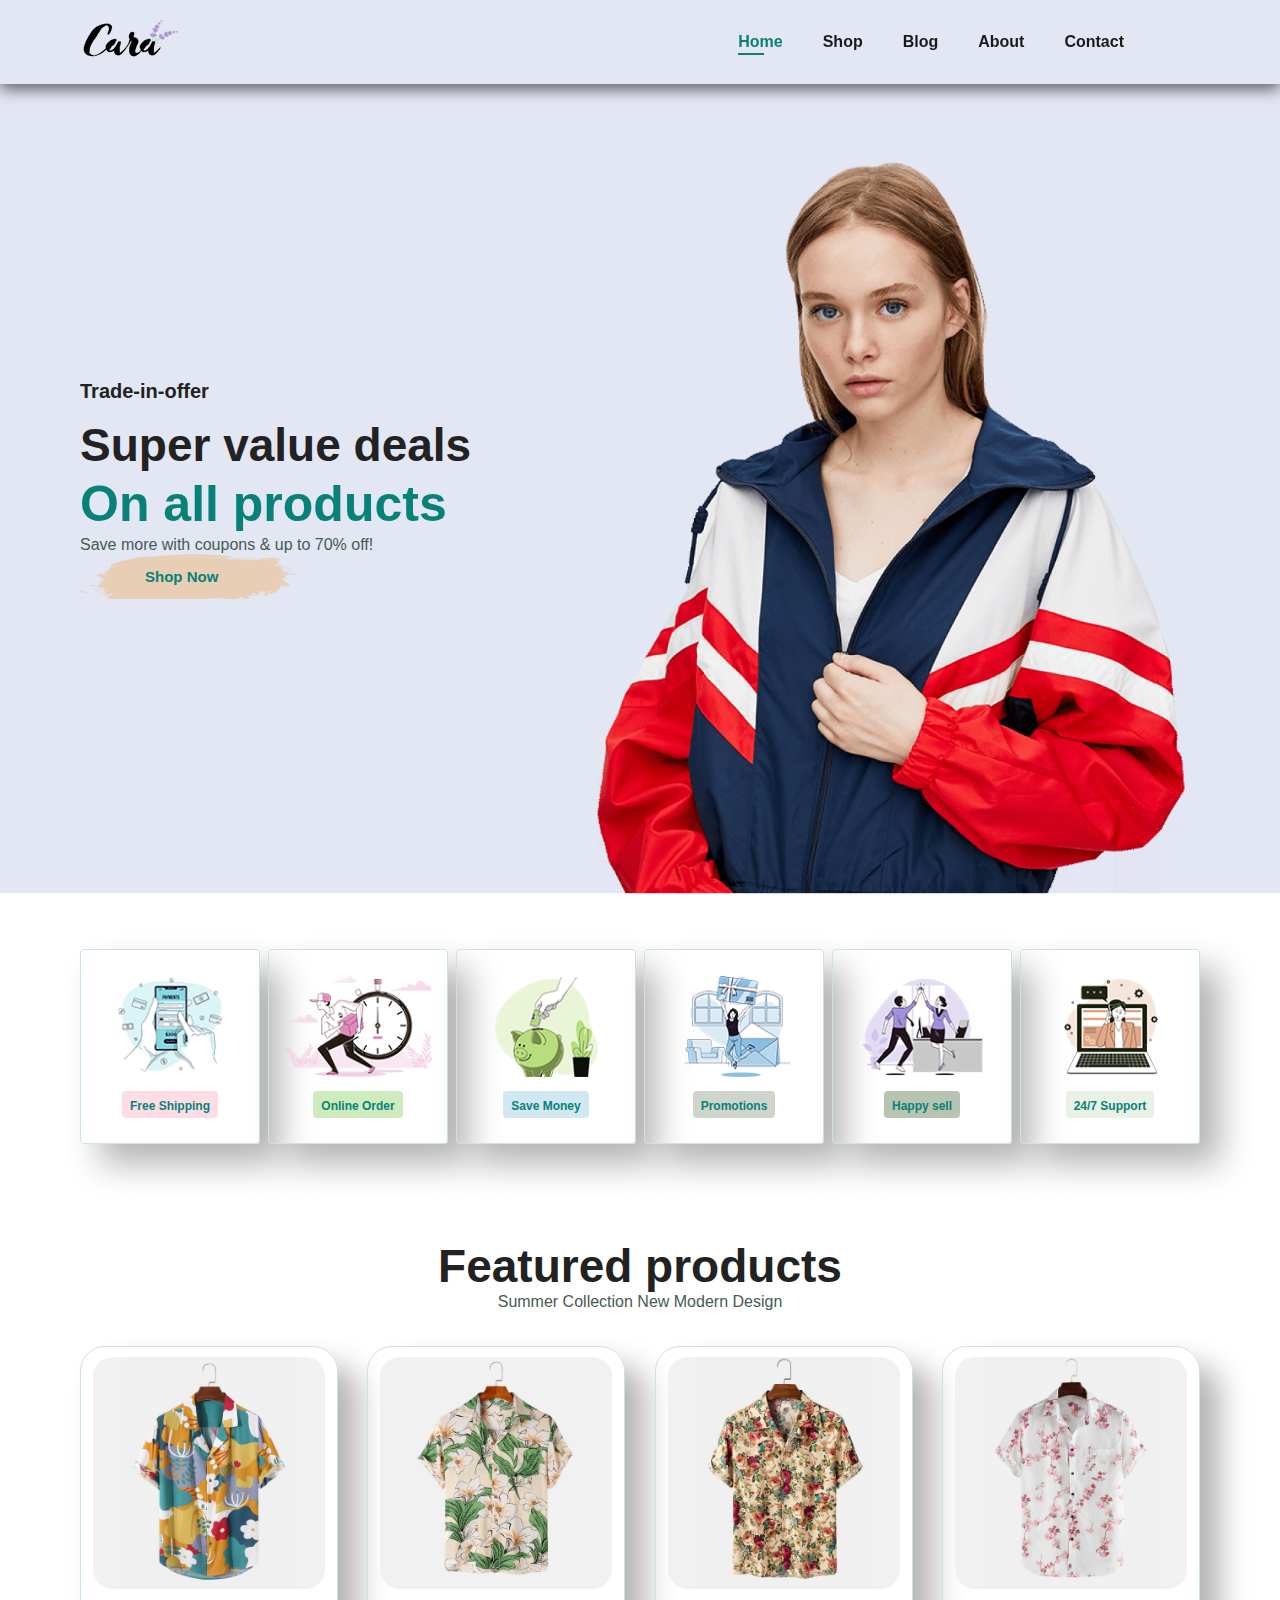
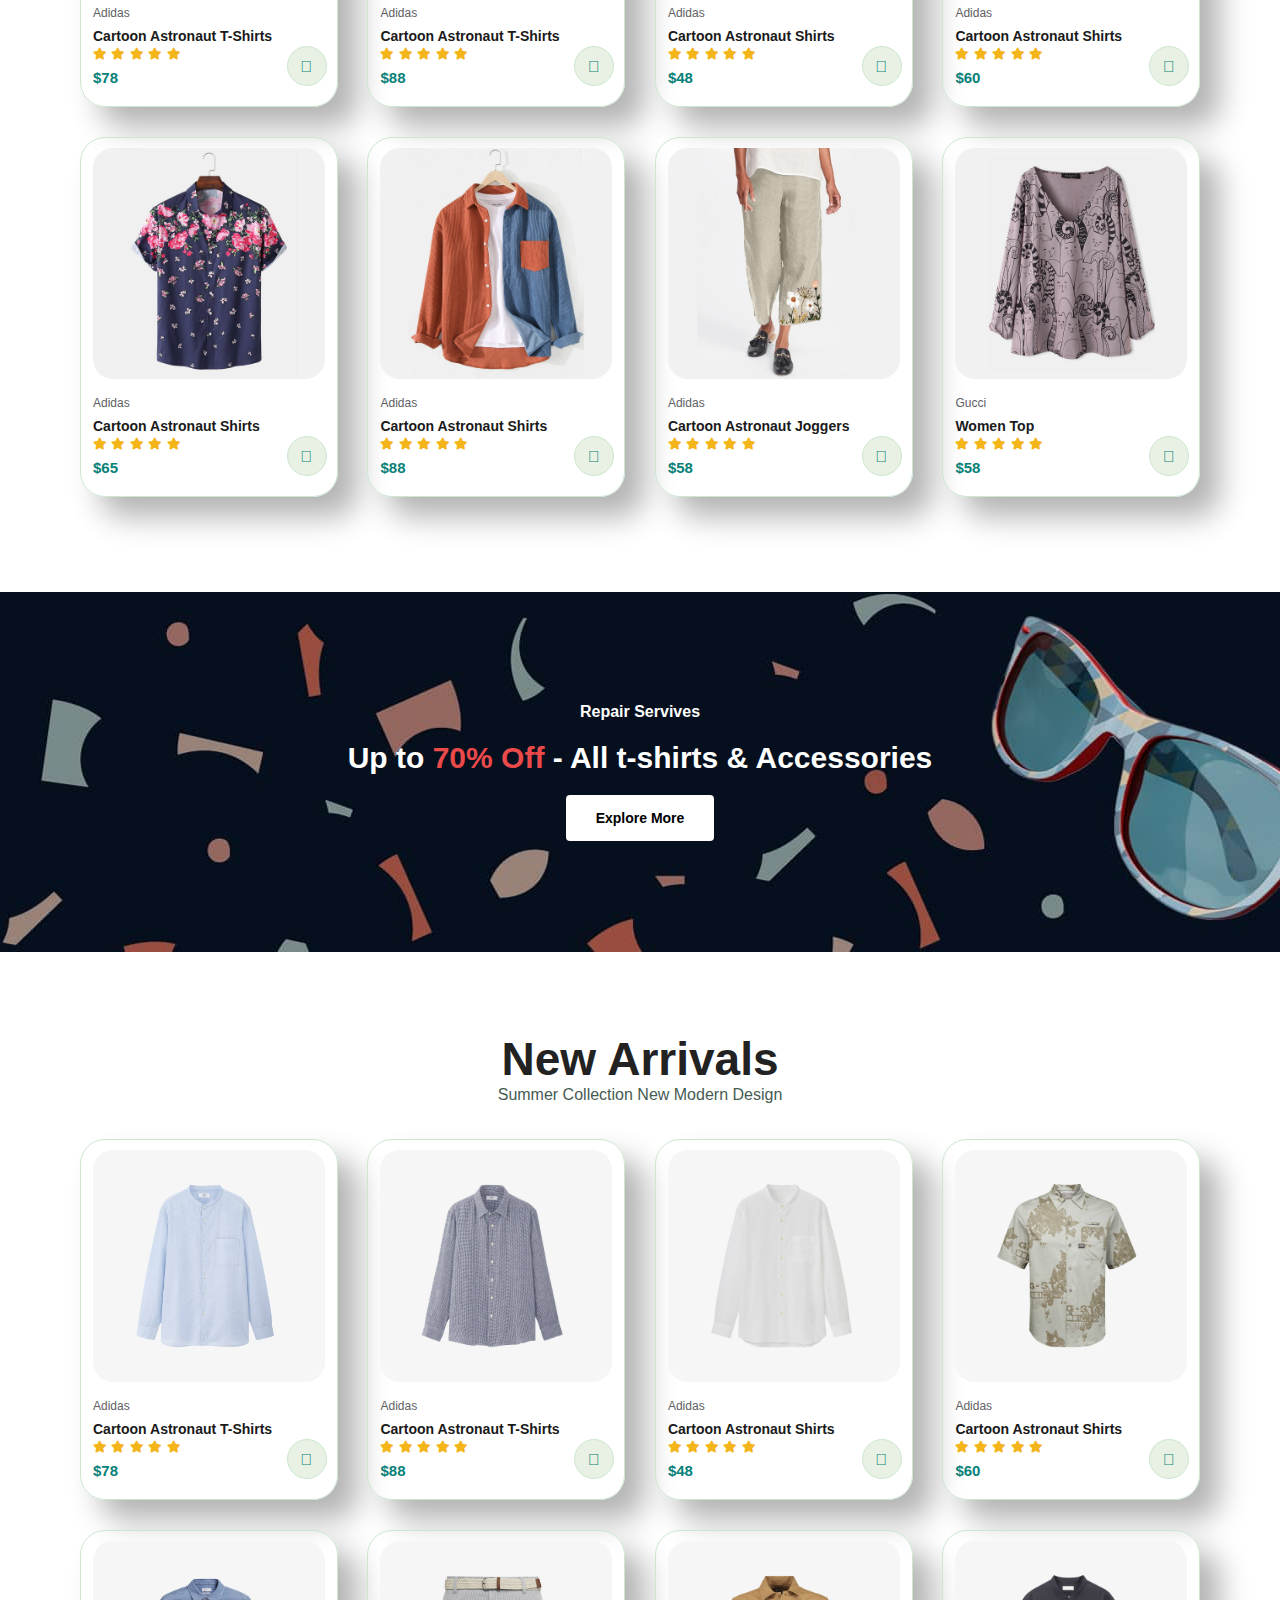
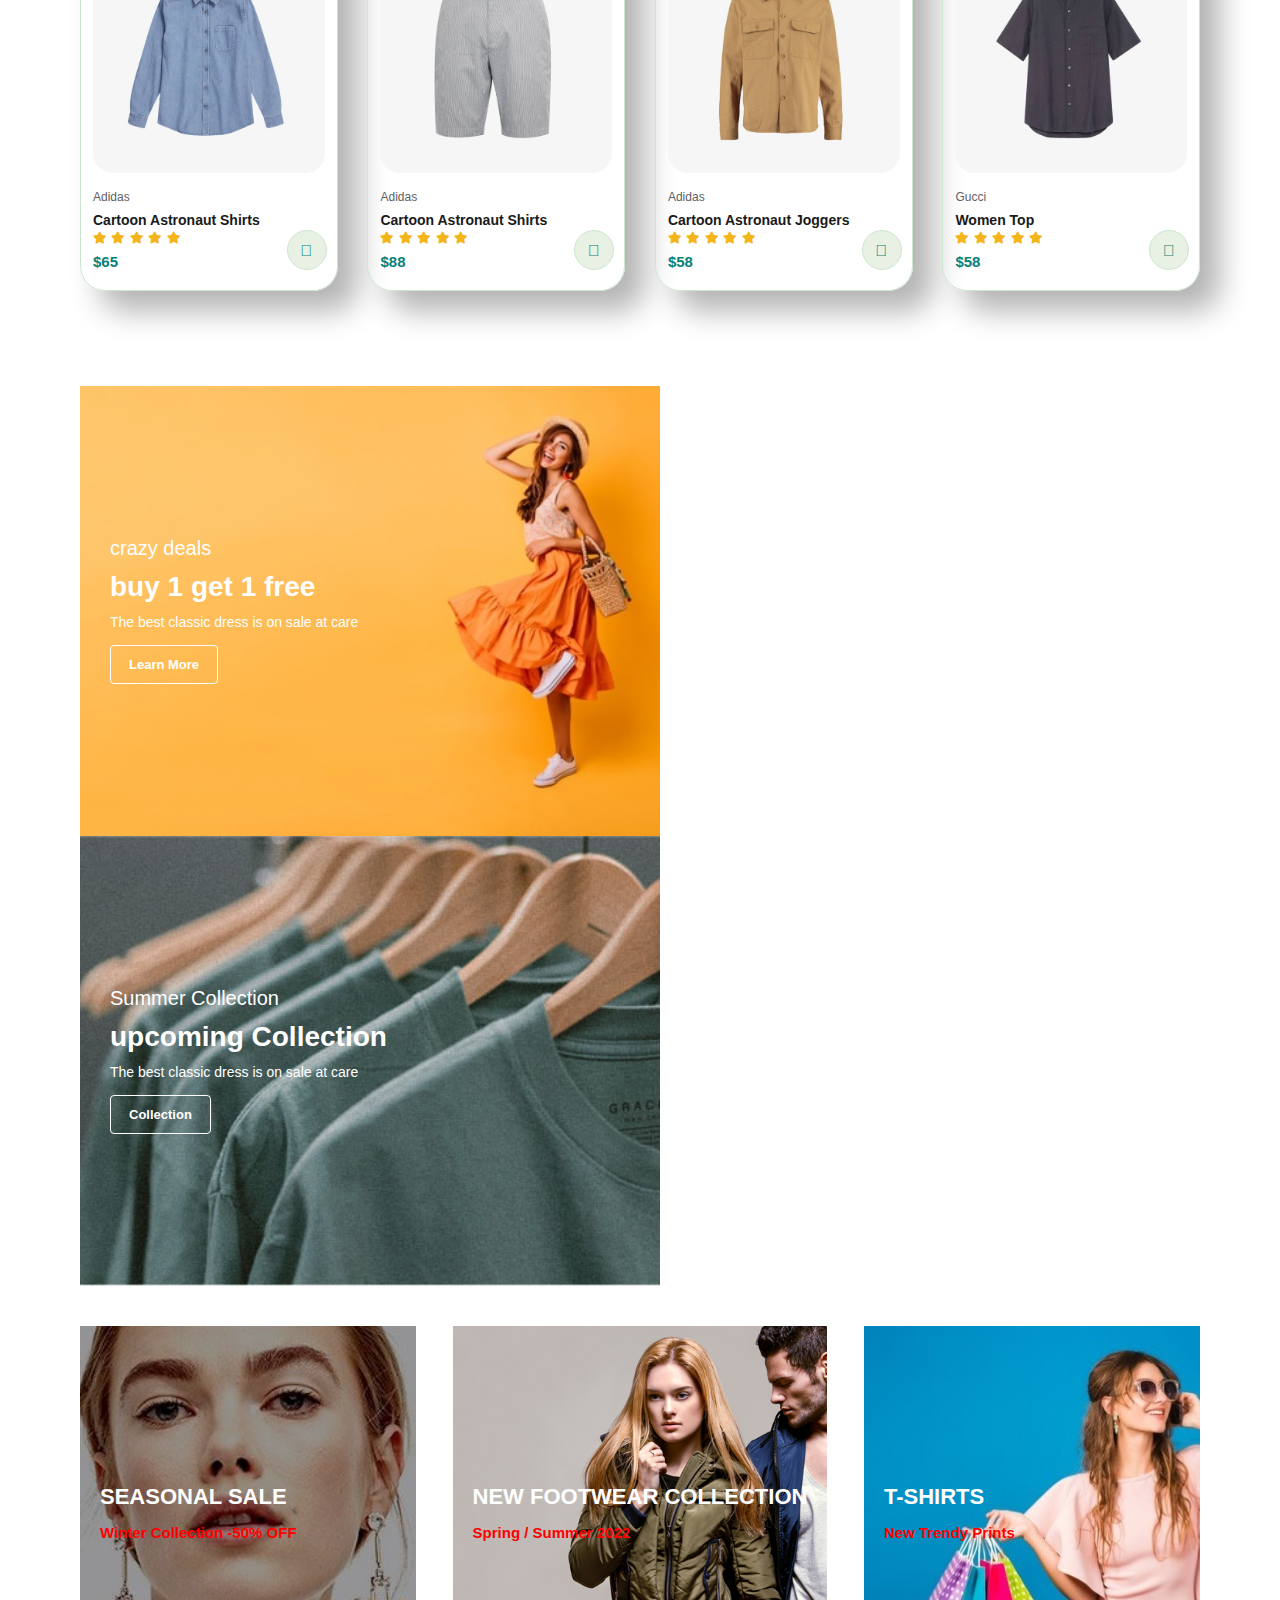
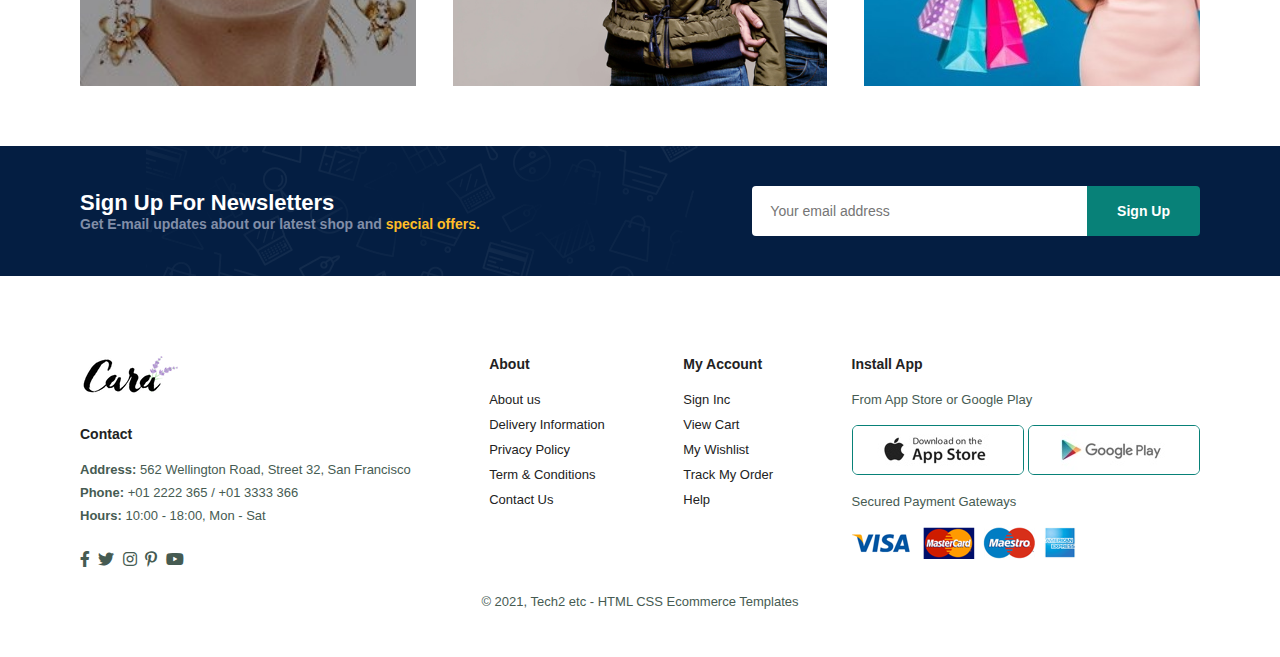
<file: index.html>
<!DOCTYPE html>
<html lang="en">
<head>
    <meta charset="UTF-8">
    <meta http-equiv="X-UA-Compatible" content="IE=edge">
    <meta name="viewport" content="width=device-width, initial-scale=1.0">
    <title>Ebay</title>
    <link rel="stylesheet" href="https://pro.fontawesome.com/releases/v5.10.0/css/all.css" />
    <link rel="stylesheet" href="style.css">
</head>
<body>
    <section id="header">
        <a href="#"><img src="images/logo.png" class="logo" alt=""></a>

    <div>
        <ul id="navbar">
            <li><a class="active" href="index.html">Home</a></li>
            <li><a href="shop.html">Shop</a></li>
            <li><a href="blog.html">Blog</a></li>
            <li><a href="about.html">About</a></li>
            <li><a href="contact.html">Contact</a></li>
            <li id="lg-bag"><a href="cart.html"><i class="far fa-shopping-bag"></i></a></li>
            <a href="#" id="close"><i class="far fa-times"></i></a>
        </ul>
    </div>
    <div id="mobile">
        <a href="cart.html"><i class="far fa-shopping-bag"></i></a>
        <i id="bar" class="fas fa-outdent"></i>
    </div>
    </section>
    <section id="hero">

        <h4>Trade-in-offer</h4>
        <h2>Super value deals</h2>
        <h1>On all products</h1>
        <p>
            Save more with coupons & up to 70% off!
        </p>
        <button>Shop Now</button>
    </section>
    <section id="feature" class="section-p1">
        <div class="fe-box">
            <img src="images/features/f1.png" alt="">
            <h6>Free Shipping</h6>

        </div>
        <div class="fe-box">
            <img src="images/features/f2.png" alt="">
            <h6>Online Order</h6>

        </div>
        <div class="fe-box">
            <img src="images/features/f3.png" alt="">
            <h6>Save Money</h6>

        </div>
        <div class="fe-box">
            <img src="images/features/f4.png" alt="">
            <h6>Promotions</h6>

        </div>
        <div class="fe-box">
            <img src="images/features/f5.png" alt="">
            <h6>Happy sell</h6>

        </div>
        <div class="fe-box">
            <img src="images/features/f6.png" alt="">
            <h6>24/7 Support</h6>

        </div>
    </section>
    <section id="product1" class="section-p1">
        <h2>Featured products</h2>
        <p>Summer Collection New Modern Design</p>
        <div class="pro-container">
            <div class="pro">
                <img src="images/products/f1.jpg" alt="">
                <div class="des">
                    <span>Adidas</span>
                    <h5>Cartoon Astronaut T-Shirts</h5>
                    <div class="star">
                        <i class="fas fa-star"></i>
                        <i class="fas fa-star"></i>
                        <i class="fas fa-star"></i>
                        <i class="fas fa-star"></i>
                        <i class="fas fa-star"></i>
                    </div>
                    <h4>$78</h4>
                </div>
                <a href="#"><i class="fal fa-shopping-cart cart"></i></a>
            </div>
            <div class="pro">
                <img src="images/products/f2.jpg" alt="">
                <div class="des">
                    <span>Adidas</span>
                    <h5>Cartoon Astronaut T-Shirts</h5>
                    <div class="star">
                        <i class="fas fa-star"></i>
                        <i class="fas fa-star"></i>
                        <i class="fas fa-star"></i>
                        <i class="fas fa-star"></i>
                        <i class="fas fa-star"></i>
                    </div>
                    <h4>$88</h4>
                </div>
                <a href="#"><i class="fal fa-shopping-cart cart"></i></a>
            </div>
            <div class="pro">
                <img src="images/products/f3.jpg" alt="">
                <div class="des">
                    <span>Adidas</span>
                    <h5>Cartoon Astronaut Shirts</h5>
                    <div class="star">
                        <i class="fas fa-star"></i>
                        <i class="fas fa-star"></i>
                        <i class="fas fa-star"></i>
                        <i class="fas fa-star"></i>
                        <i class="fas fa-star"></i>
                    </div>
                    <h4>$48</h4>
                </div>
                <a href="#"><i class="fal fa-shopping-cart cart"></i></a>
            </div>
            <div class="pro">
                <img src="images/products/f4.jpg" alt="">
                <div class="des">
                    <span>Adidas</span>
                    <h5>Cartoon Astronaut Shirts</h5>
                    <div class="star">
                        <i class="fas fa-star"></i>
                        <i class="fas fa-star"></i>
                        <i class="fas fa-star"></i>
                        <i class="fas fa-star"></i>
                        <i class="fas fa-star"></i>
                    </div>
                    <h4>$60</h4>
                </div>
                <a href="#"><i class="fal fa-shopping-cart cart"></i></a>
            </div>
            <div class="pro">
                <img src="images/products/f5.jpg" alt="">
                <div class="des">
                    <span>Adidas</span>
                    <h5>Cartoon Astronaut Shirts</h5>
                    <div class="star">
                        <i class="fas fa-star"></i>
                        <i class="fas fa-star"></i>
                        <i class="fas fa-star"></i>
                        <i class="fas fa-star"></i>
                        <i class="fas fa-star"></i>
                    </div>
                    <h4>$65</h4>
                </div>
                <a href="#"><i class="fal fa-shopping-cart cart"></i></a>
            </div>
            <div class="pro">
                <img src="images/products/f6.jpg" alt="">
                <div class="des">
                    <span>Adidas</span>
                    <h5>Cartoon Astronaut Shirts</h5>
                    <div class="star">
                        <i class="fas fa-star"></i>
                        <i class="fas fa-star"></i>
                        <i class="fas fa-star"></i>
                        <i class="fas fa-star"></i>
                        <i class="fas fa-star"></i>
                    </div>
                    <h4>$88</h4>
                </div>
                <a href="#"><i class="fal fa-shopping-cart cart"></i></a>
            </div>
            <div class="pro">
                <img src="images/products/f7.jpg" alt="">
                <div class="des">
                    <span>Adidas</span>
                    <h5>Cartoon Astronaut Joggers</h5>
                    <div class="star">
                        <i class="fas fa-star"></i>
                        <i class="fas fa-star"></i>
                        <i class="fas fa-star"></i>
                        <i class="fas fa-star"></i>
                        <i class="fas fa-star"></i>
                    </div>
                    <h4>$58</h4>
                </div>
                <a href="#"><i class="fal fa-shopping-cart cart"></i></a>
            </div>
            <div class="pro">
                <img src="images/products/f8.jpg" alt="">
                <div class="des">
                    <span>Gucci</span>
                    <h5>Women Top</h5>
                    <div class="star">
                        <i class="fas fa-star"></i>
                        <i class="fas fa-star"></i>
                        <i class="fas fa-star"></i>
                        <i class="fas fa-star"></i>
                        <i class="fas fa-star"></i>
                    </div>
                    <h4>$58</h4>
                </div>
                <a href="#"><i class="fal fa-shopping-cart cart"></i></a>
            </div>
             
        </div>

    </section>
    <section id="banner" class="section-m1">
        <h4>Repair Servives</h4>
        <h2>Up to <span>70% Off</span> - All t-shirts & Accessories</h2>
        <button class="normal">Explore More</button>
    </section>
    <section id="product1" class="section-p1">
        <h2>New Arrivals</h2>
        <p>Summer Collection New Modern Design</p>
        <div class="pro-container">
            <div class="pro">
                <img src="images/products/n1.jpg" alt="">
                <div class="des">
                    <span>Adidas</span>
                    <h5>Cartoon Astronaut T-Shirts</h5>
                    <div class="star">
                        <i class="fas fa-star"></i>
                        <i class="fas fa-star"></i>
                        <i class="fas fa-star"></i>
                        <i class="fas fa-star"></i>
                        <i class="fas fa-star"></i>
                    </div>
                    <h4>$78</h4>
                </div>
                <a href="#"><i class="fal fa-shopping-cart cart"></i></a>
            </div>
            <div class="pro">
                <img src="images/products/n2.jpg" alt="">
                <div class="des">
                    <span>Adidas</span>
                    <h5>Cartoon Astronaut T-Shirts</h5>
                    <div class="star">
                        <i class="fas fa-star"></i>
                        <i class="fas fa-star"></i>
                        <i class="fas fa-star"></i>
                        <i class="fas fa-star"></i>
                        <i class="fas fa-star"></i>
                    </div>
                    <h4>$88</h4>
                </div>
                <a href="#"><i class="fal fa-shopping-cart cart"></i></a>
            </div>
            <div class="pro">
                <img src="images/products/n3.jpg" alt="">
                <div class="des">
                    <span>Adidas</span>
                    <h5>Cartoon Astronaut Shirts</h5>
                    <div class="star">
                        <i class="fas fa-star"></i>
                        <i class="fas fa-star"></i>
                        <i class="fas fa-star"></i>
                        <i class="fas fa-star"></i>
                        <i class="fas fa-star"></i>
                    </div>
                    <h4>$48</h4>
                </div>
                <a href="#"><i class="fal fa-shopping-cart cart"></i></a>
            </div>
            <div class="pro">
                <img src="images/products/n4.jpg" alt="">
                <div class="des">
                    <span>Adidas</span>
                    <h5>Cartoon Astronaut Shirts</h5>
                    <div class="star">
                        <i class="fas fa-star"></i>
                        <i class="fas fa-star"></i>
                        <i class="fas fa-star"></i>
                        <i class="fas fa-star"></i>
                        <i class="fas fa-star"></i>
                    </div>
                    <h4>$60</h4>
                </div>
                <a href="#"><i class="fal fa-shopping-cart cart"></i></a>
            </div>
            <div class="pro">
                <img src="images/products/n5.jpg" alt="">
                <div class="des">
                    <span>Adidas</span>
                    <h5>Cartoon Astronaut Shirts</h5>
                    <div class="star">
                        <i class="fas fa-star"></i>
                        <i class="fas fa-star"></i>
                        <i class="fas fa-star"></i>
                        <i class="fas fa-star"></i>
                        <i class="fas fa-star"></i>
                    </div>
                    <h4>$65</h4>
                </div>
                <a href="#"><i class="fal fa-shopping-cart cart"></i></a>
            </div>
            <div class="pro">
                <img src="images/products/n6.jpg" alt="">
                <div class="des">
                    <span>Adidas</span>
                    <h5>Cartoon Astronaut Shirts</h5>
                    <div class="star">
                        <i class="fas fa-star"></i>
                        <i class="fas fa-star"></i>
                        <i class="fas fa-star"></i>
                        <i class="fas fa-star"></i>
                        <i class="fas fa-star"></i>
                    </div>
                    <h4>$88</h4>
                </div>
                <a href="#"><i class="fal fa-shopping-cart cart"></i></a>
            </div>
            <div class="pro">
                <img src="images/products/n7.jpg" alt="">
                <div class="des">
                    <span>Adidas</span>
                    <h5>Cartoon Astronaut Joggers</h5>
                    <div class="star">
                        <i class="fas fa-star"></i>
                        <i class="fas fa-star"></i>
                        <i class="fas fa-star"></i>
                        <i class="fas fa-star"></i>
                        <i class="fas fa-star"></i>
                    </div>
                    <h4>$58</h4>
                </div>
                <a href="#"><i class="fal fa-shopping-cart cart"></i></a>
            </div>
            <div class="pro">
                <img src="images/products/n8.jpg" alt="">
                <div class="des">
                    <span>Gucci</span>
                    <h5>Women Top</h5>
                    <div class="star">
                        <i class="fas fa-star"></i>
                        <i class="fas fa-star"></i>
                        <i class="fas fa-star"></i>
                        <i class="fas fa-star"></i>
                        <i class="fas fa-star"></i>
                    </div>
                    <h4>$58</h4>
                </div>
                <a href="#"><i class="fal fa-shopping-cart cart"></i></a>
            </div>
             
        </div>

    </section>
    <section id="sm-banner" class="section-p1">
        <div class="banner-box">
            <h4>crazy deals</h4>
            <h2>buy 1 get 1 free</h2>
            <span>The best classic dress is on sale at care</span>
            <button class="white">Learn More</button>
        </div>
        <div class="banner-box banner-box2">
            <h4>Summer Collection</h4>
            <h2>upcoming Collection</h2>
            <span>The best classic dress is on sale at care</span>
            <button class="white">Collection</button>
        </div>
    </section>
    <section id="banner3">
        <div class="banner-box">

            <h2>SEASONAL SALE</h2>
            <h3>Winter Collection -50% OFF</h3>
        </div>
        <div class="banner-box banner-box2">

            <h2>NEW FOOTWEAR COLLECTION</h2>
            <h3>Spring / Summer 2022</h3>
        </div>
        <div class="banner-box banner-box3">

            <h2>T-SHIRTS</h2>
            <h3>New Trendy Prints</h3>
        </div>
    </section>
    <section id="newsletter" class="section-p1 section-m1">
        <div class="newstext">
            <h4>Sign Up For Newsletters</h4>
            <p> Get E-mail updates about our latest shop and <span>special offers.</span></p>
        </div>
        <div class="form">
            <input type="text" placeholder="Your email address ">
            <button class="normal">Sign Up</button>
        </div>
    </section>
    <footer class="section-p1">
        <div class="col">
            <img class="logo" src="images/logo.png" alt="">
            <h4>Contact</h4>
            <p><strong>Address: </strong> 562 Wellington Road, Street 32, San Francisco</p>
            <p><strong>Phone:</strong> +01 2222 365 / +01 3333 366</p>
            <p><strong>Hours:</strong> 10:00 - 18:00, Mon - Sat </p>
        <div class="follow">
            <div class="icon">
                <i class="fab fa-facebook-f"></i>
                <i class="fab fa-twitter"></i>
                <i class="fab fa-instagram"></i>
                <i class="fab fa-pinterest-p"></i>
                <i class="fab fa-youtube"></i>
            </div>
        </div>

        </div>
        <div class="col">
            <h4>About</h4>
            <a href="#">About us</a>
            <a href="#">Delivery Information</a>
            <a href="#">Privacy Policy</a>
            <a href="#">Term & Conditions</a>
            <a href="#">Contact Us</a>
        </div>
        <div class="col">
            <h4>My Account</h4>
            <a href="#">Sign Inc</a>
            <a href="#">View Cart</a>
            <a href="#">My Wishlist</a>
            <a href="#">Track My Order</a>
            <a href="#">Help</a>
        </div>
        <div class="col install">
            <h4>Install App</h4>
            <p>From App Store or Google Play</p>
            <div class="row">
                <img src="images/pay/app.jpg" alt="">
                <img src="images/pay/play.jpg" alt="">
            </div>
            <P>Secured Payment Gateways</P>
            <img src="images/pay/pay.png" alt="">
        </div>
        <div class="copyright">
            <p>&copy; 2021, Tech2 etc - HTML CSS Ecommerce Templates</p>
        </div>

    </footer>



    <script src="script.js"></script>
</body>
</html>
</file>
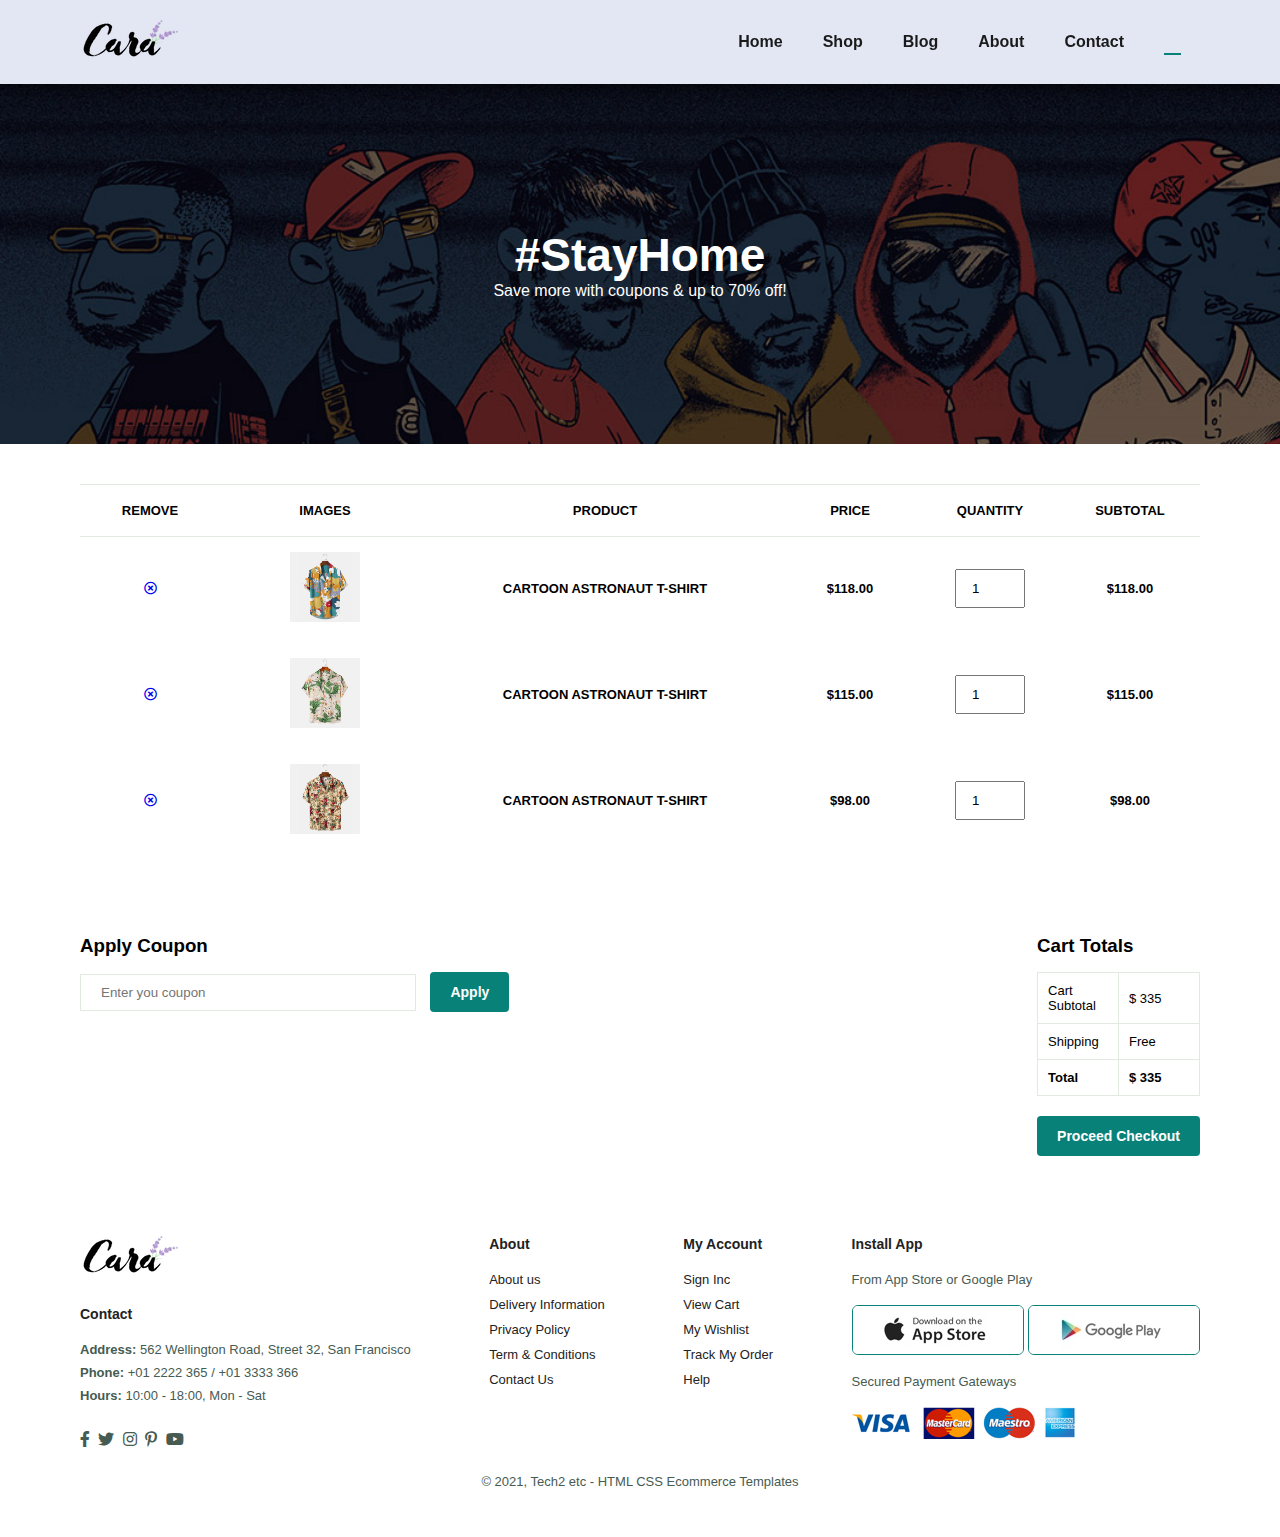
<file: cart.html>
<!DOCTYPE html>
<html lang="en">
<head>
    <meta charset="UTF-8">
    <meta http-equiv="X-UA-Compatible" content="IE=edge">
    <meta name="viewport" content="width=device-width, initial-scale=1.0">
    <title>Ebay</title>
    <link rel="stylesheet" href="https://pro.fontawesome.com/releases/v5.10.0/css/all.css" />
    <link rel="stylesheet" href="style.css">
</head>
<body>
    <section id="header">
        <a href="#"><img src="images/logo.png" class="logo" alt=""></a>

    <div>
        <ul id="navbar">
            <li><a  href="index.html">Home</a></li>
            <li><a  href="shop.html">Shop</a></li>
            <li><a href="blog.html">Blog</a></li>
            <li><a href="about.html">About</a></li>
            <li><a href="contact.html">Contact</a></li>
            <li id="lg-bag"><a class="active" href="cart.html"><i class="far fa-shopping-bag"></i></a></li>
            <a href="#" id="close"><i class="far fa-times"></i></a>
        </ul>
    </div>
    <div id="mobile">
        <a href="cart.html"><i class="far fa-shopping-bag"></i></a>
        <i id="bar" class="fas fa-outdent"></i>
    </div>
    </section>
    <section id="page-header">

       
        <h2>#StayHome</h2>
        <p>
            Save more with coupons & up to 70% off!
        </p>
        
    </section>
    <section id="cart" class="section-p1">
        <table width="100%">
            <thead>
                <tr>
                    <td>Remove</td>
                    <td>Images</td>
                    <td>Product</td>
                    <td>Price</td>
                    <td>Quantity</td>
                    <td>Subtotal</td>
                </tr>
            </thead>
            <tbody>
                <tr>
                    <td><a href="#"><i class="far fa-times-circle"></i></a></td>
                    <td><img src="images/products/f1.jpg" alt=""></td>
                    <td>Cartoon Astronaut T-Shirt</td>
                    <td>$118.00</td>
                    <td><input type="number" value="1"></td>
                    <td>$118.00</td>

                </tr>
                <tr>
                    <td><a href="#"><i class="far fa-times-circle"></i></a></td>
                    <td><img src="images/products/f2.jpg" alt=""></td>
                    <td>Cartoon Astronaut T-Shirt</td>
                    <td>$115.00</td>
                    <td><input type="number" value="1"></td>
                    <td>$115.00</td>

                </tr>
                <tr>
                    <td><a href="#"><i class="far fa-times-circle"></i></a></td>
                    <td><img src="images/products/f3.jpg" alt=""></td>
                    <td>Cartoon Astronaut T-Shirt</td>
                    <td>$98.00</td>
                    <td><input type="number" value="1"></td>
                    <td>$98.00</td>

                </tr>
            </tbody>
        </table>
    </section>
    <section id="cart-add" class="section-p1">
        <div id="coupon">
            <h3>Apply Coupon</h3>
            <div>
                <input type="text" placeholder="Enter you coupon">
                <button class="normal">Apply</button>
            </div>
        </div>
        <div id="subtotal">
            <h3>Cart Totals</h3>
            <table>
                <tr>
                    <td>Cart Subtotal</td>
                    <td>$ 335</td>
                </tr>
                <tr>
                    <td>Shipping</td>
                    <td>Free</td>
                </tr>
                <tr>
                    <td><strong>Total</strong></td>
                    <td><strong>$ 335</strong></td>
                </tr>
            </table>
            <button class="normal">Proceed Checkout</button>
        
        </div>
        

    </section>
    
    <footer class="section-p1">
        <div class="col">
            <img class="logo" src="images/logo.png" alt="">
            <h4>Contact</h4>
            <p><strong>Address: </strong> 562 Wellington Road, Street 32, San Francisco</p>
            <p><strong>Phone:</strong> +01 2222 365 / +01 3333 366</p>
            <p><strong>Hours:</strong> 10:00 - 18:00, Mon - Sat </p>
        <div class="follow">
            <div class="icon">
                <i class="fab fa-facebook-f"></i>
                <i class="fab fa-twitter"></i>
                <i class="fab fa-instagram"></i>
                <i class="fab fa-pinterest-p"></i>
                <i class="fab fa-youtube"></i>
            </div>
        </div>

        </div>
        <div class="col">
            <h4>About</h4>
            <a href="#">About us</a>
            <a href="#">Delivery Information</a>
            <a href="#">Privacy Policy</a>
            <a href="#">Term & Conditions</a>
            <a href="#">Contact Us</a>
        </div>
        <div class="col">
            <h4>My Account</h4>
            <a href="#">Sign Inc</a>
            <a href="#">View Cart</a>
            <a href="#">My Wishlist</a>
            <a href="#">Track My Order</a>
            <a href="#">Help</a>
        </div>
        <div class="col install">
            <h4>Install App</h4>
            <p>From App Store or Google Play</p>
            <div class="row">
                <img src="images/pay/app.jpg" alt="">
                <img src="images/pay/play.jpg" alt="">
            </div>
            <P>Secured Payment Gateways</P>
            <img src="images/pay/pay.png" alt="">
        </div>
        <div class="copyright">
            <p>&copy; 2021, Tech2 etc - HTML CSS Ecommerce Templates</p>
        </div>

    </footer>



    <script src="script.js"></script>
</body>
</html>
</file>
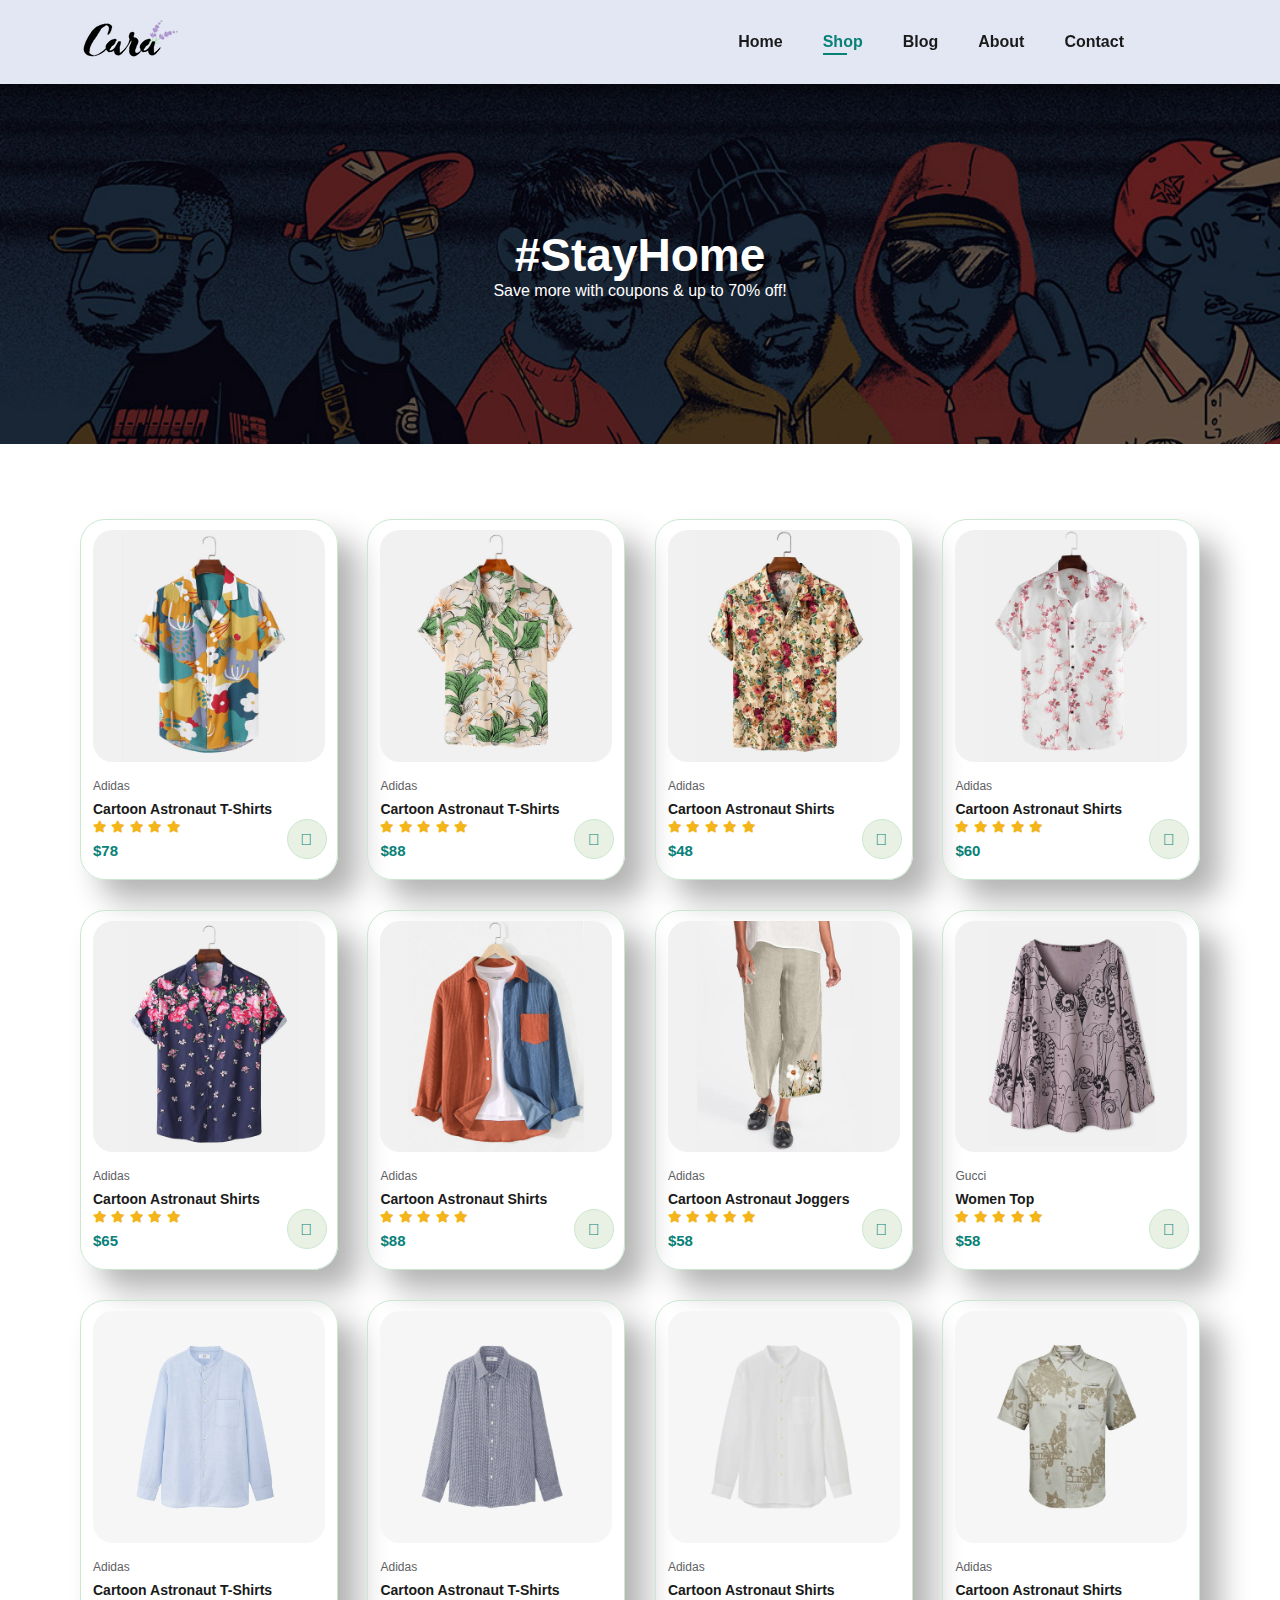
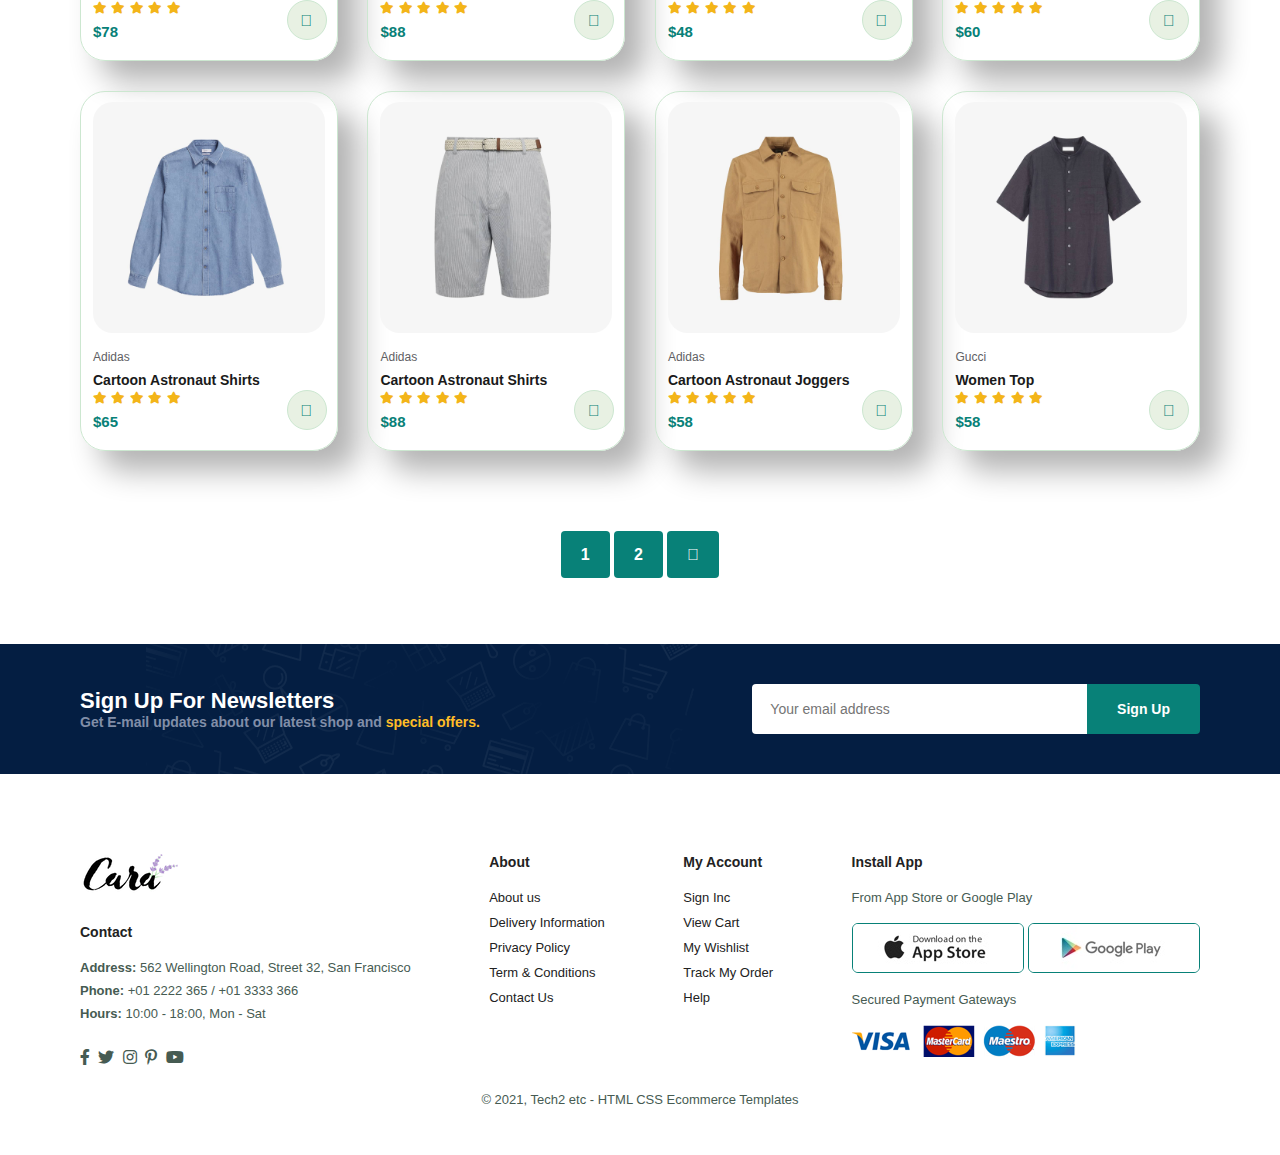
<file: shop.html>
<!DOCTYPE html>
<html lang="en">
<head>
    <meta charset="UTF-8">
    <meta http-equiv="X-UA-Compatible" content="IE=edge">
    <meta name="viewport" content="width=device-width, initial-scale=1.0">
    <title>Ebay</title>
    <link rel="stylesheet" href="https://pro.fontawesome.com/releases/v5.10.0/css/all.css" />
    <link rel="stylesheet" href="style.css">
</head>
<body>
    <section id="header">
        <a href="#"><img src="images/logo.png" class="logo" alt=""></a>

    <div>
        <ul id="navbar">
            <li><a  href="index.html">Home</a></li>
            <li><a class="active" href="shop.html">Shop</a></li>
            <li><a href="blog.html">Blog</a></li>
            <li><a href="about.html">About</a></li>
            <li><a href="contact.html">Contact</a></li>
            <li id="lg-bag"><a href="cart.html"><i class="far fa-shopping-bag"></i></a></li>
            <a href="#" id="close"><i class="far fa-times"></i></a>
        </ul>
    </div>
    <div id="mobile">
        <a href="cart.html"><i class="far fa-shopping-bag"></i></a>
        <i id="bar" class="fas fa-outdent"></i>
    </div>
    </section>
    <section id="page-header">

       
        <h2>#StayHome</h2>
        <p>
            Save more with coupons & up to 70% off!
        </p>
        
    </section>
    <section id="product1" class="section-p1">
       
        <div class="pro-container">
            <div class="pro" onclick="window.location.href='sproduct.html';">
                <img src="images/products/f1.jpg" alt="">
                <div class="des">
                    <span>Adidas</span>
                    <h5>Cartoon Astronaut T-Shirts</h5>
                    <div class="star">
                        <i class="fas fa-star"></i>
                        <i class="fas fa-star"></i>
                        <i class="fas fa-star"></i>
                        <i class="fas fa-star"></i>
                        <i class="fas fa-star"></i>
                    </div>
                    <h4>$78</h4>
                </div>
                <a href="#"><i class="fal fa-shopping-cart cart"></i></a>
            </div>
            <div class="pro">
                <img src="images/products/f2.jpg" alt="">
                <div class="des">
                    <span>Adidas</span>
                    <h5>Cartoon Astronaut T-Shirts</h5>
                    <div class="star">
                        <i class="fas fa-star"></i>
                        <i class="fas fa-star"></i>
                        <i class="fas fa-star"></i>
                        <i class="fas fa-star"></i>
                        <i class="fas fa-star"></i>
                    </div>
                    <h4>$88</h4>
                </div>
                <a href="#"><i class="fal fa-shopping-cart cart"></i></a>
            </div>
            <div class="pro">
                <img src="images/products/f3.jpg" alt="">
                <div class="des">
                    <span>Adidas</span>
                    <h5>Cartoon Astronaut Shirts</h5>
                    <div class="star">
                        <i class="fas fa-star"></i>
                        <i class="fas fa-star"></i>
                        <i class="fas fa-star"></i>
                        <i class="fas fa-star"></i>
                        <i class="fas fa-star"></i>
                    </div>
                    <h4>$48</h4>
                </div>
                <a href="#"><i class="fal fa-shopping-cart cart"></i></a>
            </div>
            <div class="pro">
                <img src="images/products/f4.jpg" alt="">
                <div class="des">
                    <span>Adidas</span>
                    <h5>Cartoon Astronaut Shirts</h5>
                    <div class="star">
                        <i class="fas fa-star"></i>
                        <i class="fas fa-star"></i>
                        <i class="fas fa-star"></i>
                        <i class="fas fa-star"></i>
                        <i class="fas fa-star"></i>
                    </div>
                    <h4>$60</h4>
                </div>
                <a href="#"><i class="fal fa-shopping-cart cart"></i></a>
            </div>
            <div class="pro">
                <img src="images/products/f5.jpg" alt="">
                <div class="des">
                    <span>Adidas</span>
                    <h5>Cartoon Astronaut Shirts</h5>
                    <div class="star">
                        <i class="fas fa-star"></i>
                        <i class="fas fa-star"></i>
                        <i class="fas fa-star"></i>
                        <i class="fas fa-star"></i>
                        <i class="fas fa-star"></i>
                    </div>
                    <h4>$65</h4>
                </div>
                <a href="#"><i class="fal fa-shopping-cart cart"></i></a>
            </div>
            <div class="pro">
                <img src="images/products/f6.jpg" alt="">
                <div class="des">
                    <span>Adidas</span>
                    <h5>Cartoon Astronaut Shirts</h5>
                    <div class="star">
                        <i class="fas fa-star"></i>
                        <i class="fas fa-star"></i>
                        <i class="fas fa-star"></i>
                        <i class="fas fa-star"></i>
                        <i class="fas fa-star"></i>
                    </div>
                    <h4>$88</h4>
                </div>
                <a href="#"><i class="fal fa-shopping-cart cart"></i></a>
            </div>
            <div class="pro">
                <img src="images/products/f7.jpg" alt="">
                <div class="des">
                    <span>Adidas</span>
                    <h5>Cartoon Astronaut Joggers</h5>
                    <div class="star">
                        <i class="fas fa-star"></i>
                        <i class="fas fa-star"></i>
                        <i class="fas fa-star"></i>
                        <i class="fas fa-star"></i>
                        <i class="fas fa-star"></i>
                    </div>
                    <h4>$58</h4>
                </div>
                <a href="#"><i class="fal fa-shopping-cart cart"></i></a>
            </div>
            <div class="pro">
                <img src="images/products/f8.jpg" alt="">
                <div class="des">
                    <span>Gucci</span>
                    <h5>Women Top</h5>
                    <div class="star">
                        <i class="fas fa-star"></i>
                        <i class="fas fa-star"></i>
                        <i class="fas fa-star"></i>
                        <i class="fas fa-star"></i>
                        <i class="fas fa-star"></i>
                    </div>
                    <h4>$58</h4>
                </div>
                <a href="#"><i class="fal fa-shopping-cart cart"></i></a>
            </div>
            <div class="pro">
                <img src="images/products/n1.jpg" alt="">
                <div class="des">
                    <span>Adidas</span>
                    <h5>Cartoon Astronaut T-Shirts</h5>
                    <div class="star">
                        <i class="fas fa-star"></i>
                        <i class="fas fa-star"></i>
                        <i class="fas fa-star"></i>
                        <i class="fas fa-star"></i>
                        <i class="fas fa-star"></i>
                    </div>
                    <h4>$78</h4>
                </div>
                <a href="#"><i class="fal fa-shopping-cart cart"></i></a>
            </div>
            <div class="pro">
                <img src="images/products/n2.jpg" alt="">
                <div class="des">
                    <span>Adidas</span>
                    <h5>Cartoon Astronaut T-Shirts</h5>
                    <div class="star">
                        <i class="fas fa-star"></i>
                        <i class="fas fa-star"></i>
                        <i class="fas fa-star"></i>
                        <i class="fas fa-star"></i>
                        <i class="fas fa-star"></i>
                    </div>
                    <h4>$88</h4>
                </div>
                <a href="#"><i class="fal fa-shopping-cart cart"></i></a>
            </div>
            <div class="pro">
                <img src="images/products/n3.jpg" alt="">
                <div class="des">
                    <span>Adidas</span>
                    <h5>Cartoon Astronaut Shirts</h5>
                    <div class="star">
                        <i class="fas fa-star"></i>
                        <i class="fas fa-star"></i>
                        <i class="fas fa-star"></i>
                        <i class="fas fa-star"></i>
                        <i class="fas fa-star"></i>
                    </div>
                    <h4>$48</h4>
                </div>
                <a href="#"><i class="fal fa-shopping-cart cart"></i></a>
            </div>
            <div class="pro">
                <img src="images/products/n4.jpg" alt="">
                <div class="des">
                    <span>Adidas</span>
                    <h5>Cartoon Astronaut Shirts</h5>
                    <div class="star">
                        <i class="fas fa-star"></i>
                        <i class="fas fa-star"></i>
                        <i class="fas fa-star"></i>
                        <i class="fas fa-star"></i>
                        <i class="fas fa-star"></i>
                    </div>
                    <h4>$60</h4>
                </div>
                <a href="#"><i class="fal fa-shopping-cart cart"></i></a>
            </div>
            <div class="pro">
                <img src="images/products/n5.jpg" alt="">
                <div class="des">
                    <span>Adidas</span>
                    <h5>Cartoon Astronaut Shirts</h5>
                    <div class="star">
                        <i class="fas fa-star"></i>
                        <i class="fas fa-star"></i>
                        <i class="fas fa-star"></i>
                        <i class="fas fa-star"></i>
                        <i class="fas fa-star"></i>
                    </div>
                    <h4>$65</h4>
                </div>
                <a href="#"><i class="fal fa-shopping-cart cart"></i></a>
            </div>
            <div class="pro">
                <img src="images/products/n6.jpg" alt="">
                <div class="des">
                    <span>Adidas</span>
                    <h5>Cartoon Astronaut Shirts</h5>
                    <div class="star">
                        <i class="fas fa-star"></i>
                        <i class="fas fa-star"></i>
                        <i class="fas fa-star"></i>
                        <i class="fas fa-star"></i>
                        <i class="fas fa-star"></i>
                    </div>
                    <h4>$88</h4>
                </div>
                <a href="#"><i class="fal fa-shopping-cart cart"></i></a>
            </div>
            <div class="pro">
                <img src="images/products/n7.jpg" alt="">
                <div class="des">
                    <span>Adidas</span>
                    <h5>Cartoon Astronaut Joggers</h5>
                    <div class="star">
                        <i class="fas fa-star"></i>
                        <i class="fas fa-star"></i>
                        <i class="fas fa-star"></i>
                        <i class="fas fa-star"></i>
                        <i class="fas fa-star"></i>
                    </div>
                    <h4>$58</h4>
                </div>
                <a href="#"><i class="fal fa-shopping-cart cart"></i></a>
            </div>
            <div class="pro">
                <img src="images/products/n8.jpg" alt="">
                <div class="des">
                    <span>Gucci</span>
                    <h5>Women Top</h5>
                    <div class="star">
                        <i class="fas fa-star"></i>
                        <i class="fas fa-star"></i>
                        <i class="fas fa-star"></i>
                        <i class="fas fa-star"></i>
                        <i class="fas fa-star"></i>
                    </div>
                    <h4>$58</h4>
                </div>
                <a href="#"><i class="fal fa-shopping-cart cart"></i></a>
            </div>
             
        </div>

    </section>
    <section id="pagination" class="section-p1">
        <a href="#">1</a>
        <a href="#">2</a>
        <a href="#"><i class="fal fa-long-arrow-alt-right"></i> </a>
    </section>
       <section id="newsletter" class="section-p1 section-m1">
        <div class="newstext">
            <h4>Sign Up For Newsletters</h4>
            <p> Get E-mail updates about our latest shop and <span>special offers.</span></p>
        </div>
        <div class="form">
            <input type="text" placeholder="Your email address ">
            <button class="normal">Sign Up</button>
        </div>
    </section>
    <footer class="section-p1">
        <div class="col">
            <img class="logo" src="images/logo.png" alt="">
            <h4>Contact</h4>
            <p><strong>Address: </strong> 562 Wellington Road, Street 32, San Francisco</p>
            <p><strong>Phone:</strong> +01 2222 365 / +01 3333 366</p>
            <p><strong>Hours:</strong> 10:00 - 18:00, Mon - Sat </p>
        <div class="follow">
            <div class="icon">
                <i class="fab fa-facebook-f"></i>
                <i class="fab fa-twitter"></i>
                <i class="fab fa-instagram"></i>
                <i class="fab fa-pinterest-p"></i>
                <i class="fab fa-youtube"></i>
            </div>
        </div>

        </div>
        <div class="col">
            <h4>About</h4>
            <a href="#">About us</a>
            <a href="#">Delivery Information</a>
            <a href="#">Privacy Policy</a>
            <a href="#">Term & Conditions</a>
            <a href="#">Contact Us</a>
        </div>
        <div class="col">
            <h4>My Account</h4>
            <a href="#">Sign Inc</a>
            <a href="#">View Cart</a>
            <a href="#">My Wishlist</a>
            <a href="#">Track My Order</a>
            <a href="#">Help</a>
        </div>
        <div class="col install">
            <h4>Install App</h4>
            <p>From App Store or Google Play</p>
            <div class="row">
                <img src="images/pay/app.jpg" alt="">
                <img src="images/pay/play.jpg" alt="">
            </div>
            <P>Secured Payment Gateways</P>
            <img src="images/pay/pay.png" alt="">
        </div>
        <div class="copyright">
            <p>&copy; 2021, Tech2 etc - HTML CSS Ecommerce Templates</p>
        </div>

    </footer>



    <script src="script.js"></script>
</body>
</html>
</file>
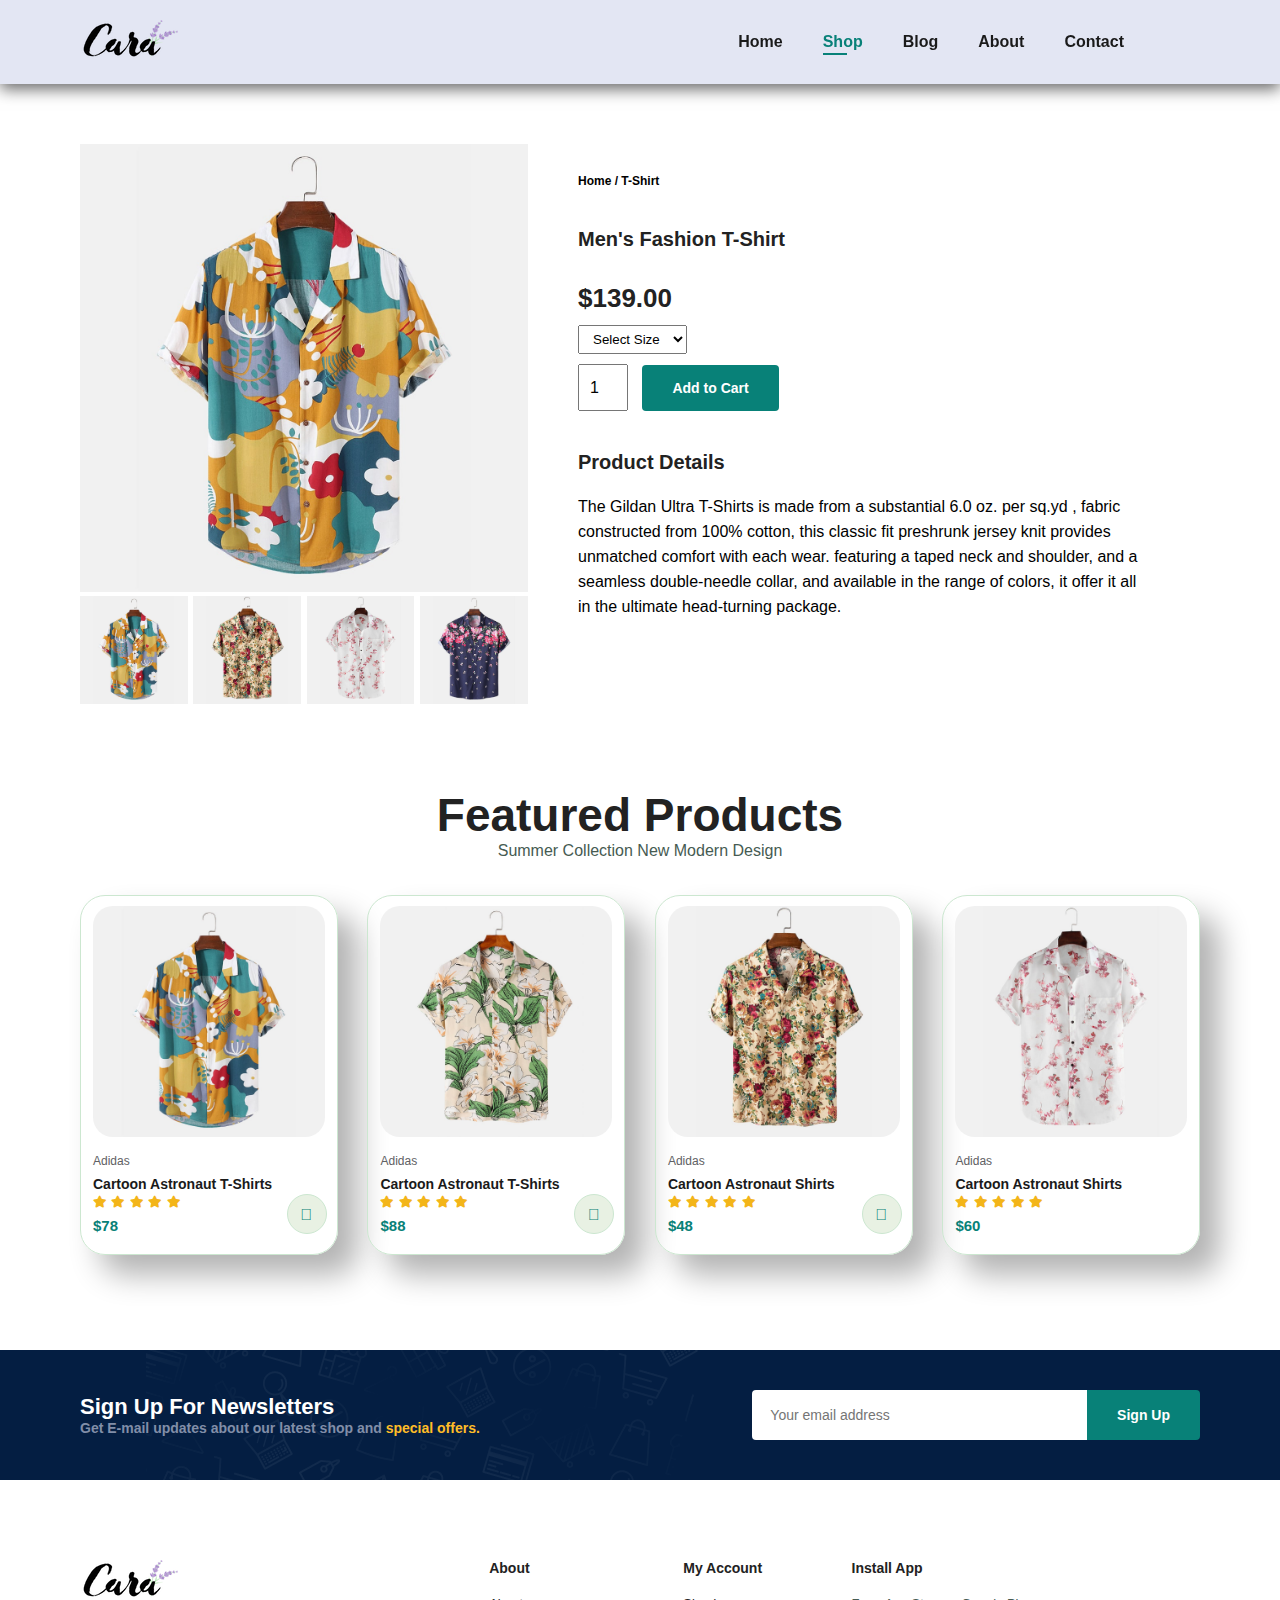
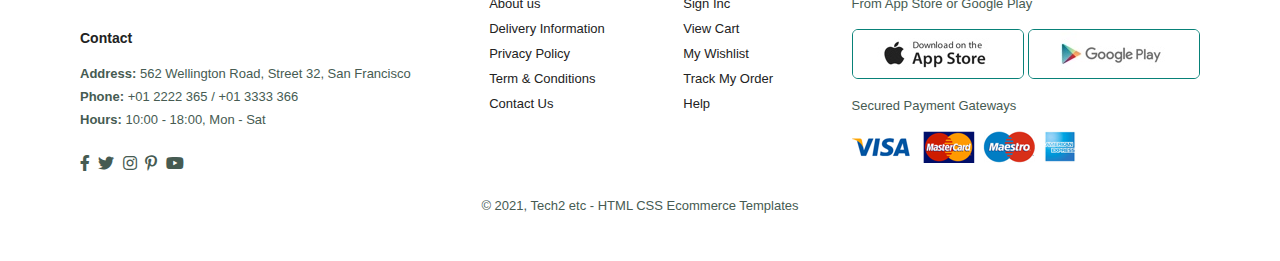
<file: sproduct.html>
<!DOCTYPE html>
<html lang="en">
<head>
    <meta charset="UTF-8">
    <meta http-equiv="X-UA-Compatible" content="IE=edge">
    <meta name="viewport" content="width=device-width, initial-scale=1.0">
    <title>Ebay</title>
    <link rel="stylesheet" href="https://pro.fontawesome.com/releases/v5.10.0/css/all.css" />
    <link rel="stylesheet" href="style.css">
</head>
<body>
    <section id="header">
        <a href="#"><img src="images/logo.png" class="logo" alt=""></a>

    <div>
        <ul id="navbar">
            <li><a  href="index.html">Home</a></li>
            <li><a class="active" href="shop.html">Shop</a></li>
            <li><a href="blog.html">Blog</a></li>
            <li><a href="about.html">About</a></li>
            <li><a href="contact.html">Contact</a></li>
            <li id="lg-bag"><a href="cart.html"><i class="far fa-shopping-bag"></i></a></li>
            <a href="#" id="close"><i class="far fa-times"></i></a>
        </ul>
    </div>
    <div id="mobile">
        <a href="cart.html"><i class="far fa-shopping-bag"></i></a>
        <i id="bar" class="fas fa-outdent"></i>
    </div>
    </section>
    <section id="prodetails" class="section-p1">
        <div class="single-pro-image">
            <img src="images/products/f1.jpg" width="100%" id="MainImg" alt="">

        <div class="small-img-group">
            <div class="small-img-col">
                <img src="images/products/f1.jpg" width="100%" class="small-img" alt="">
            </div>
            <div class="small-img-col">
                <img src="images/products/f3.jpg" width="100%" class="small-img" alt="">
            </div>
            <div class="small-img-col">
                <img src="images/products/f4.jpg" width="100%" class="small-img" alt="">
            </div>
            <div class="small-img-col">
                <img src="images/products/f5.jpg" width="100%" class="small-img" alt="">
            </div>
        </div>

        </div>
        <div class="single-pro-details">
            <h6>Home / T-Shirt</h6>
            <h4>Men's Fashion T-Shirt</h4>
            <h2>$139.00</h2>
            <select>
                <option>Select Size</option>
                <option>Small</option>
                <option>Medium</option>
                <option>Large</option>
                <option>XL</option>
                <option>XXL</option>
                
            </select>
            <input type="number" value="1">
            <button class="normal">Add to Cart</button>
            <h4>Product Details</h4>
            <span>The Gildan Ultra T-Shirts is made from a substantial 6.0 oz. per sq.yd , fabric constructed from 100% cotton, this classic fit preshrunk jersey knit provides unmatched comfort with each wear. featuring a taped neck and shoulder, and a seamless double-needle collar, and available in the range of colors, it offer it all in the ultimate head-turning package.</span>
        </div>
    </section>
    <section id="product1" class="section-p1">
        <h2>Featured Products</h2>
        <p>Summer Collection New Modern Design</p>
        <div class="pro-container">
            <div class="pro">
                <img src="images/products/f1.jpg" alt="">
                <div class="des">
                    <span>Adidas</span>
                    <h5>Cartoon Astronaut T-Shirts</h5>
                    <div class="star">
                        <i class="fas fa-star"></i>
                        <i class="fas fa-star"></i>
                        <i class="fas fa-star"></i>
                        <i class="fas fa-star"></i>
                        <i class="fas fa-star"></i>
                    </div>
                    <h4>$78</h4>
                </div>
                <a href="#"><i class="fal fa-shopping-cart cart"></i></a>
            </div>
            <div class="pro">
                <img src="images/products/f2.jpg" alt="">
                <div class="des">
                    <span>Adidas</span>
                    <h5>Cartoon Astronaut T-Shirts</h5>
                    <div class="star">
                        <i class="fas fa-star"></i>
                        <i class="fas fa-star"></i>
                        <i class="fas fa-star"></i>
                        <i class="fas fa-star"></i>
                        <i class="fas fa-star"></i>
                    </div>
                    <h4>$88</h4>
                </div>
                <a href="#"><i class="fal fa-shopping-cart cart"></i></a>
            </div>
            <div class="pro">
                <img src="images/products/f3.jpg" alt="">
                <div class="des">
                    <span>Adidas</span>
                    <h5>Cartoon Astronaut Shirts</h5>
                    <div class="star">
                        <i class="fas fa-star"></i>
                        <i class="fas fa-star"></i>
                        <i class="fas fa-star"></i>
                        <i class="fas fa-star"></i>
                        <i class="fas fa-star"></i>
                    </div>
                    <h4>$48</h4>
                </div>
                <a href="#"><i class="fal fa-shopping-cart cart"></i></a>
            </div>
            <div class="pro">
                <img src="images/products/f4.jpg" alt="">
                <div class="des">
                    <span>Adidas</span>
                    <h5>Cartoon Astronaut Shirts</h5>
                    <div class="star">
                        <i class="fas fa-star"></i>
                        <i class="fas fa-star"></i>
                        <i class="fas fa-star"></i>
                        <i class="fas fa-star"></i>
                        <i class="fas fa-star"></i>
                    </div>
                    <h4>$60</h4>
                </div>
               
             
        </div>

    </section>
       <section id="newsletter" class="section-p1 section-m1">
        <div class="newstext">
            <h4>Sign Up For Newsletters</h4>
            <p> Get E-mail updates about our latest shop and <span>special offers.</span></p>
        </div>
        <div class="form">
            <input type="text" placeholder="Your email address ">
            <button class="normal">Sign Up</button>
        </div>
    </section>
    <footer class="section-p1">
        <div class="col">
            <img class="logo" src="images/logo.png" alt="">
            <h4>Contact</h4>
            <p><strong>Address: </strong> 562 Wellington Road, Street 32, San Francisco</p>
            <p><strong>Phone:</strong> +01 2222 365 / +01 3333 366</p>
            <p><strong>Hours:</strong> 10:00 - 18:00, Mon - Sat </p>
        <div class="follow">
            <div class="icon">
                <i class="fab fa-facebook-f"></i>
                <i class="fab fa-twitter"></i>
                <i class="fab fa-instagram"></i>
                <i class="fab fa-pinterest-p"></i>
                <i class="fab fa-youtube"></i>
            </div>
        </div>

        </div>
        <div class="col">
            <h4>About</h4>
            <a href="#">About us</a>
            <a href="#">Delivery Information</a>
            <a href="#">Privacy Policy</a>
            <a href="#">Term & Conditions</a>
            <a href="#">Contact Us</a>
        </div>
        <div class="col">
            <h4>My Account</h4>
            <a href="#">Sign Inc</a>
            <a href="#">View Cart</a>
            <a href="#">My Wishlist</a>
            <a href="#">Track My Order</a>
            <a href="#">Help</a>
        </div>
        <div class="col install">
            <h4>Install App</h4>
            <p>From App Store or Google Play</p>
            <div class="row">
                <img src="images/pay/app.jpg" alt="">
                <img src="images/pay/play.jpg" alt="">
            </div>
            <P>Secured Payment Gateways</P>
            <img src="images/pay/pay.png" alt="">
        </div>
        <div class="copyright">
            <p>&copy; 2021, Tech2 etc - HTML CSS Ecommerce Templates</p>
        </div>

    </footer>
    <script>
        var MainImg=document.getElementById("MainImg");
        var smallimg = document.getElementsByClassName("small-img");

        smallimg[0].onclick = function(){
            MainImg.src =smallimg[0].src;
        }
        smallimg[1].onclick = function(){
            MainImg.src =smallimg[1].src;
        }
        smallimg[2].onclick = function(){
            MainImg.src =smallimg[2].src;
        }
        smallimg[3].onclick = function(){
            MainImg.src =smallimg[3].src;
        }
    </script>


    <script src="script.js"></script>
</body>
</html>
</file>
<file: style.css>
@import url('https://fonts.googleapis.com/css2?family=Poppins:wght@200;300;400;500;600;700;800;900&family=Roboto:ital,wght@0,100;0,300;0,700;1,100;1,500;1,900&display=swap');

*{
    margin:0;
    padding: 0;
    box-sizing: border-box;
    font-family: 'Spartan', sans-serif;
}

h1{
    font-size: 50px;
    line-height: 64px;
    color:#222;
}
h2{
    font-size: 46px;
    line-height: 54px;
    color:#222;
}

h4{
    font-size: 20px;
    color:#222;
}

h6{
    font-weight: 700;
    font-size: 12px;
}

p{
    font-size: 16px;
    color: #465b52;
    margin: 15px 2 20px 0;
}
.section-p1{
    padding: 40px 80px ;
}
.section-m1{
    margin: 40px 0;
}

button.normal{
    font-size: 14px;
    font-weight: 600;
    padding: 15px 30px;
    color: #000;
    background-color: #fff;
    border-radius: 4px;
    cursor: pointer;
    border: none;
    outline: none;
    transition: 0.2s ;
}
button.white{
    font-size: 13px;
    font-weight: 600;
    padding: 11px 18px;
    color: #fff;
    background-color: transparent;
    border-radius: 4px;
    cursor: pointer;
    border: 1px solid #fff;
    outline: none;
    transition: 0.2s ;
}

body{
    width: 100%;
}

/*header start */

#header{
    display: flex;
    align-items: center;
    justify-content: space-between;
    padding: 20px 80px;
    background-color:#E3E6F3;
    box-shadow: 0 5px 15px rgba(0,0,0,0.6);
    z-index: 999;
    position: sticky;
    top: 0;
    left: 0;
}

#navbar{
    display: flex;
    align-items: center;
    justify-content: center;
}

#navbar li{
    list-style: none;
    padding:0 20px ;
    position: relative;
}
#navbar li a{
    text-decoration: none;
    font-size: 16px;
    font-weight: 600;
    color: #1a1a1a;
    transition: 0.3s ease;

}
#navbar li a:hover,
#navbar li a.active {
    color: #088178;
}
#navbar li a.active::after,
#navbar li a:hover::after{
    content: "";
    width: 30%;
    height: 2px;
    background: #088178;
    position: absolute;
    bottom: -4px;
    left: 20px;
}
#mobile {
    display: none;
    align-items: center;
}
#close{
    display: none;
}

/*home page start */

#hero{
    background-image: url("images/hero4.png");
    height:90vh;
    width: 100%;
    background-size: cover;
    background-position: top 25% right 0;
    padding: 0 80px;
    display: flex;
    flex-direction: column;
    align-items: flex-start;
    justify-content: center;
}
#hero h4{
    padding-bottom: 15px;
}
#hero h1{
    color: #088178;
}
#hero button{
    background-image: url("images/button.png");
    background-color: transparent;
    color: #088178;
    border: 0;
    padding: 14px 80px 14px 65px;
    background-repeat: no-repeat;
    cursor: pointer;
    font-weight: 700;
    font-size: 15px;
}

/*feature start here */
#feature{
    display: flex;
    align-items: center;
    justify-content: space-between;
    flex-wrap: wrap;
}

#feature .fe-box{
    width: 180px;
    text-align: center;
    padding: 25px 15px;
    box-shadow: 20px 20px 34px rgba(0,0,0,0.3);
    border: 1px solid #cce7d0;
    border-radius: 4px;
    margin: 15px 0;

}
#feature .fe-box:hover{
    box-shadow: 10px 10px 54px rgba(70,62,221,0.1);
}

#feature .fe-box img{
    width: 100%;
    margin-bottom: 10px;
}

#feature .fe-box h6{
    display: inline-block;
    padding: 9px 8px 6px 8px;
    line-height: 1;
    border-radius: 4px;
    color: #088178;
    background-color: #fddde4;
}
#feature .fe-box:nth-child(2) h6{
    background-color: #cdebbc;
}
#feature .fe-box:nth-child(3) h6{
    background-color: #d1e8f2;
}
#feature .fe-box:nth-child(4) h6{
    background-color: #cfd5cc;
}
#feature .fe-box:nth-child(5) h6{
    background-color: #b8c4b2;
}
#feature .fe-box:nth-child(6) h6{
    background-color: #e8f1e3;
}

/*product start here*/

#product1 {
    text-align: center;
}

#product1 .pro-container {
    display: flex;
    justify-content: space-between;
    padding-top: 20px;
    flex-wrap: wrap;
}

#product1 .pro{
    width: 23%;
    min-width: 250px;
    padding: 10px 12px;
    border: 1px solid #cce7d0;
    border-radius: 25px;
    cursor: pointer;
    box-shadow: 20px 20px 30px rgba(0,0,0,0.3);
    margin: 15px 0;
    transition: 0.2s ease;
    position: relative;

}
#product1 .pro:hover{
    box-shadow: 20px 20px 30px rgba(0,0,0,0.6);
}

#product1 .pro img {
    width: 100%;
    border-radius: 20px;

}
#product1 .pro .des{
    text-align: start;
    padding: 10px 0;
}
#product1 .pro .des span{
    color: #606063;
    font-size: 12px;
}
#product1 .pro .des h5{
    padding-top: 7px;
    color:#1a1a1a;
    font-size: 14px;

}

#product1 .pro .des i{
    font-size: 12px;
    color:rgb(243,181,25);

}
#product1 .pro .des h4{
    padding-top: 7px;
    font-size: 15px;
    font-weight: 700;
    color: #088178;

}
#product1 .pro .cart{
    width: 40px;
    height: 40px;
    line-height: 40px;
    border-radius: 50px;
    background-color: #e8f1e3;
    font-weight: 500;
    color: #088178;
    border:1px solid #cce7d0 ;
    position: absolute;
    bottom: 20px;
    right: 10px;
}


#banner {
    display: flex;
    flex-direction: column;
    justify-content: center;
    align-items: center;
    text-align: center;
    background-image: url(images/banner/b2.jpg);
    width: 100%;
    height: 40vh;
    background-size: cover;
    background-position: center;

}

#banner h4{
    color: #fff;
    font-size: 16px;
}

#banner h2{
    color:#fff;
    font-size: 30px;
    padding: 10px 0;
}
#banner h2 span{
    color:rgb(235, 74, 74)
}
#banner button:hover{
    background-color: #088178;
    color: #fff;
}

#sm-banner {
    display: flex;
    justify-content: space-between;
    flex-wrap: wrap;
}


#sm-banner .banner-box {

    display: flex;
    flex-direction: column;
    justify-content: center;
    align-items: flex-start;
    background-image: url(images/banner/b17.jpg);
    min-width:580px;
    height: 50vh;
    background-size: cover;
    background-position: center;
    padding: 30px;

}
#sm-banner .banner-box2{
    background-image: url(images/banner/b10.jpg);
}
#sm-banner  h4 {

    color: #fff;
    font-size: 20px;
    font-weight: 300;
}

#sm-banner  h2 {

    color: #fff;
    font-size: 28px;
    font-weight: 800;
}
#sm-banner span {
    color:#fff;
    font-size: 14px;
    font-weight: 500;
    padding-bottom: 15px;
}

#sm-banner .banner-box:hover button{
    background: #088178;
    border:1px solid #088178;
}
#banner3 {
    display: flex;
    justify-content: space-between;
    flex-wrap: wrap;
    padding: 0 80px;
}

#banner3 .banner-box {
    display: flex;
    flex-direction: column;
    justify-content: center;
    align-items: flex-start;
    background-image: url(images/banner/b7.jpg);
    min-width:30%;
    height: 40vh;
    background-size: cover;
    background-position: center;
    padding: 20px;
    margin-bottom: 20px;
}
#banner3 .banner-box2{
    background-image: url(images/banner/b4.jpg);
}
#banner3 .banner-box3{
    background-image: url(images/banner/b18.jpg);
}
#banner3  h2 {
    color: #fff;
    font-size: 22px;
    font-weight: 900;
}
#banner3 h3 {
    color: red;
    font-weight: 800;
    font-size: 15px;

}

#newsletter {
    display: flex;
    justify-content: space-between;
    flex-wrap: wrap;
    align-items: center;
    background-image: url(images/banner/b14.png);
    background-repeat: no-repeat;
    background-position: 20% 30%;
    background-color: #041e42;

}
#newsletter h4{
    font-size: 22px;
    font-weight: 700;
    color:#fff;
}
#newsletter p{
    font-size: 14px;
    font-weight: 600;
    color: #818ea8;

}
#newsletter p span{
    
    color: #ffbd27;
    
}
#newsletter .form{
    display: flex;
    width: 40%;
}

#newsletter input{
    height: 3.125rem;
    padding: 0 1.24em;
    font-size: 14px;
    width: 100%;
    border: 1px solid transparent;
    border-radius: 4px;
    outline: none;
    border-top-right-radius: 0;
    border-bottom-right-radius: 0;

}
#newsletter button{
    background-color: #088178;
    color:#fff;
    white-space: nowrap;
    border-top-left-radius: 0;
    border-bottom-left-radius: 0;
}

footer{
    display: flex;
    flex-wrap: wrap;
    justify-content: space-between;
}
footer .col{
    display: flex;
    flex-direction: column;
    align-items: flex-start;
    margin-bottom: 20px;

}
footer .logo{
    margin-bottom: 30px;
}
footer h4{
    font-size: 14px;
    padding-bottom: 20px;
}
footer p{
    font-size: 13px;
    margin: 0 0 8px 0;
}

footer a{
    font-size: 13px;
    text-decoration: none;
    color:#222;
    margin-bottom:10px;
}
footer .follow {
    margin-top: 20px;
}
footer .follow i{
    color: #465b52;
    padding-right: 4px;
    cursor: pointer;
}

footer .install .row img{
    border: 1px solid #088178;
    border-radius: 6px;
}
footer .install img{
    margin: 10px 0 15px 0;
}

footer .follow i:hover,footer a:hover {
    color: #088178;
}

footer .copyright {
    width: 100%;
    text-align: center;
}
/*shop page*/
#page-header{
    background-image: url(images/banner/b1.jpg);
    width: 100%;
    height: 40vh;
    background-size: cover;
    display: flex;
    justify-content: center;
    text-align: center;
    flex-direction: column;
    padding: 14px;
}
#page-header h2,
#page-header p{
    color: #fff;
}

#pagination {
    text-align: center;
}
#pagination a{
    text-decoration: none;
    background-color: #088178;
    padding: 15px 20px;
    border-radius: 4px;
    color: #fff;
    font-weight: 600;
}
#pagination a i{
    font-size: 16px;
    font-weight: 600;
}

@media (max-width:799px) {
    .section-p1{
        padding: 40px 40px;
    }
    #navbar {
        display: flex;
        flex-direction: column;
        align-items: flex-start;
        justify-content: flex-start;
        position: fixed;
        top: 0;
        right: -300px;
        height: 100vh;
        width: 300px;
        background-color: #E3E6F3;
        box-shadow: 0 40px 60px rgba(0,0,0,0.3);
        padding: 80px 0 0 10px;
        transition: 0.3s;
    }
    #navbar.active{
        right: 0px;
    }
    #navbar li{
        margin-bottom: 25px;
    }
    #mobile {
        display: flex;
        align-items: center;
    }
    #mobile i{
        color: #1a1a1a;
        font-size: 24px;
        padding-left: 20px;
    }
    #close{
        display: initial;
        position: absolute;
        top: 30px;
        left:30px;
        color: #222;
        font-size: 24px;
        
    }
    #lg-bag{
        display: none;
    }
    #hero {
        height: 70vh;
        padding: 0 80px;
        background-position: top 30% right 30%;
    }
    #feature {
        justify-content: center;
    }
    #feature .fe-box{
        margin: 15px 15px;
    }
    #product1 .pro-container{
        justify-content: center;
    }
    #product1 .pro{
        margin: 15px;
    }
    #banner {
        height: 20vh;
    }
    #sm-banner .banner-box{
        min-width: 100%;
        height: 30vh;
    }
    #banner3 {
        padding: 0 40px;
    }
    #banner3 .banner-box{
        width: 28%;
    }
    #newsletter .form{
        width: 70%;
    }
}

#prodetails{
    display: flex;
    margin-top: 20px;
}



#prodetails .single-pro-image{
    width: 40%;
    margin-right: 50px;
}
.small-img-group{
    display: flex;
    justify-content: space-between;
}
.small-img-col{
    flex-basis: 24%;
    cursor: pointer;
}

#prodetails .single-pro-details{
    width: 50%;
    padding-top: 30px;

}
#prodetails .single-pro-details h4{
    padding: 40px 0 20px 0px;
}
#prodetails .single-pro-details h2{
    font-size: 26px;
}
#prodetails .single-pro-details select{
    display: block;
    padding: 5px 10px;
    margin-bottom: 10px;
}
#prodetails .single-pro-details input{
    width: 50px;
    height: 47px;
    padding-left: 10px;
    font-size: 16px;
    margin-right: 10px;
}
#prodetails .single-pro-details input:focus{
    outline: none;
}
#prodetails .single-pro-details button{
    background: #088178;
    color: #fff;
}
#prodetails .single-pro-details span{
    line-height: 25px;
}




#cart table{
    width: 100%;
    border-collapse: collapse;
    table-layout: fixed;
    white-space: nowrap;
}
#cart table img{
    width: 70px;
}
#cart table td:nth-child(1){
    width: 100px;
    text-align: center;
}
#cart table td:nth-child(2){
    width: 150px;
    text-align: center;
}
#cart table td:nth-child(3){
    width: 250px;
    text-align: center;
}
#cart table td:nth-child(4),
#cart table td:nth-child(5),
#cart table td:nth-child(6){
    width: 100px;
    text-align: center;
}
#cart table td:nth-child(5) input{
    width: 70px;
    padding: 10px 5px 10px 15px;
}
#cart table thead{
    border: 1px solid #e2e9e1;
    border-left: none;
    border-right: none;
}
#cart table td{
    font-weight: 700;
    text-transform: uppercase;
    font-size: 13px;
    padding: 18px 0;

}
#cart table tbody tr td{
    padding-top: 15px;
}
#cart table tbody  td{
    font-size: 13px;
}



#cart-add {
    display: flex;
    flex-wrap: wrap;
    justify-content: space-between;
}
#coupon {
    width: 50%;
    margin-bottom: 30px;
}
#coupon h3,
#subtotal h3
{
    padding-bottom: 15px;

}
#coupon input{
    padding: 10px 20px;
    outline: none;
    width: 60%;
    margin-right: 10px;
    border: 1px solid #e2e9e1;
}
#coupon button,
#subtotal button{
    background-color: #088178;
    color: #fff;
    padding: 12px 20px;
}
#subtota  {
    width: 50px;
    margin-bottom: 30px;
    border: 1px solid #e8f1e1;
    padding: 30px;
}
#subtotal table{
    border-collapse: collapse;
    width: 100%;
    margin-bottom: 20px;
}
#subtotal table td{
    width: 50%;
    border:1px solid #e2e9e1;
    padding: 10px;
    font-size: 13px;
}
</file>
